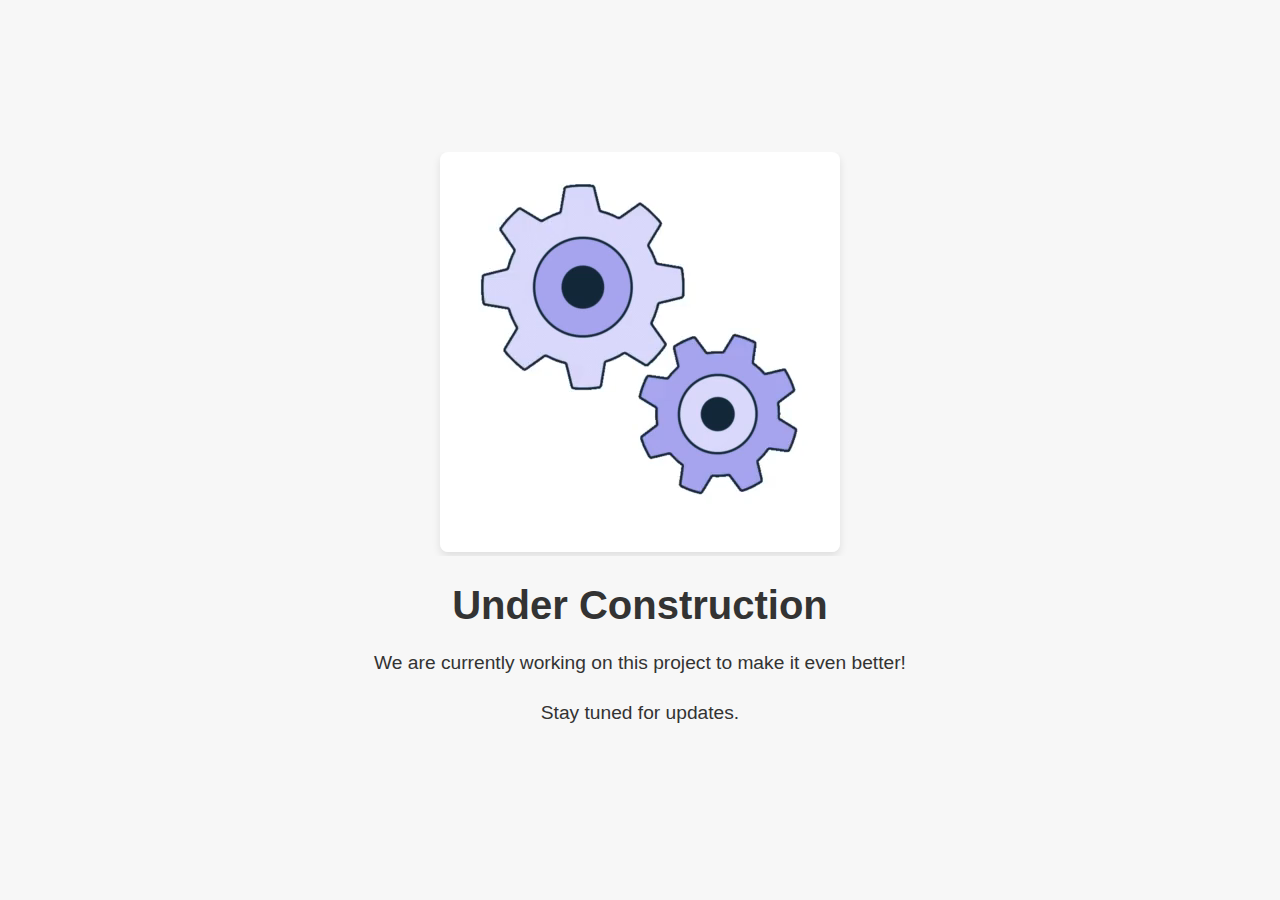
<file: pages/in_progress.html>
<!DOCTYPE html>
<html lang="en">

<head>
  <meta charset="UTF-8">
  <meta name="viewport" content="width=device-width, initial-scale=1.0">
  <link rel="stylesheet" href="in-progess.css">
  <title>in progress</title>
</head>

<body>
  <div class="container">
    <div class="in_progress">
      <video class="media__video" autoplay loop>
        <source src="../videos/in_progress_2.mp4">
      </video>
    </div>

    <div class="information">
    <h1>Under Construction</h1>
    <p>We are currently working on this project to make it even better!</p>
    <p>Stay tuned for updates.</p>
  </div>


</div>
</body>

</html>
</file>
<file: pages/in-progess.css>
body {
  font-family: Arial, sans-serif;
  background-color: #f7f7f7;
  color: #333;
  margin: 0;
  padding: 0;
  display: flex;
  justify-content: center;
  align-items: center;
  height: 100vh;
  text-align: center;
}

.container {
  max-width: 800px;
  margin: 0 auto;
  padding: 20px;
}

h1 {
  font-size: 2.5rem;
  margin-bottom: 20px;
}

p {
  font-size: 1.2rem;
  line-height: 1.6;
}

.in_progress {
  position: relative;
  overflow: hidden;
}

.media__video {
  max-width: 100%;
  border-radius: 8px;
  box-shadow: 0 4px 8px rgba(0, 0, 0, 0.1);
}
</file>
